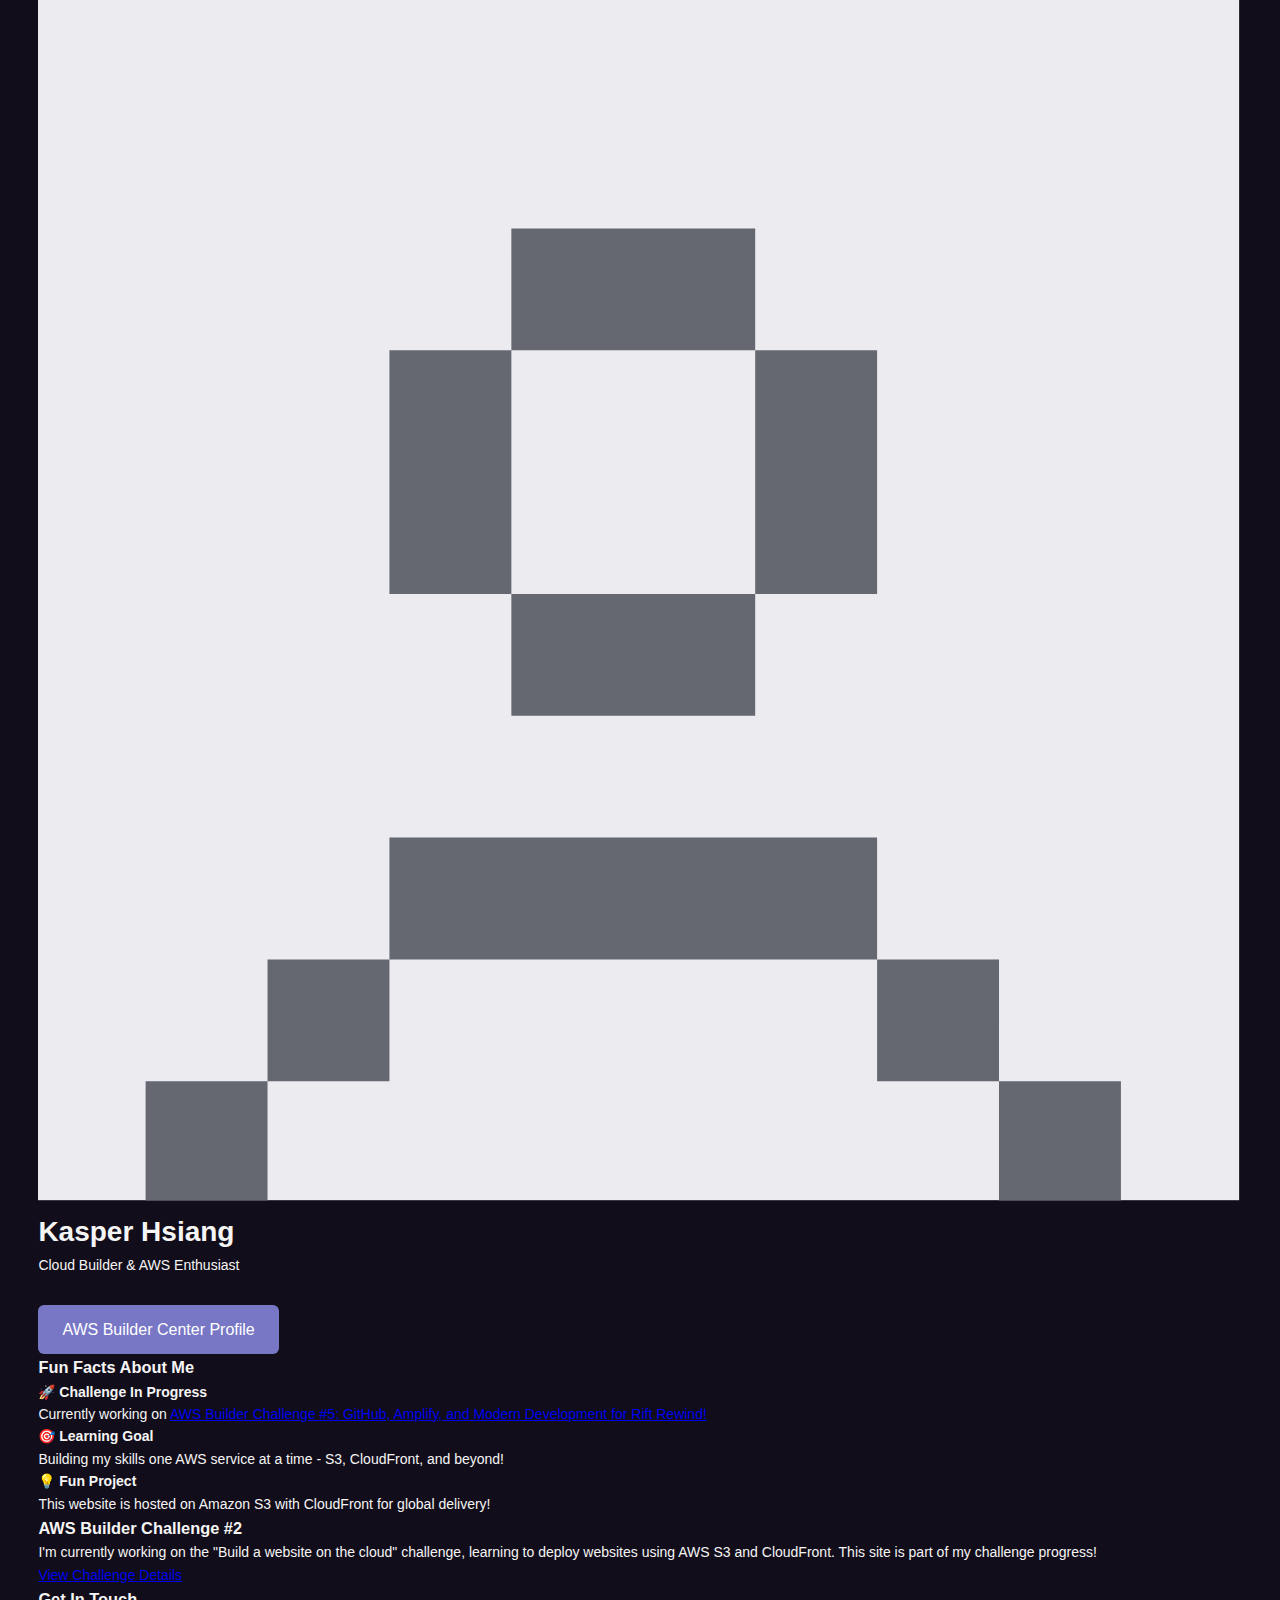
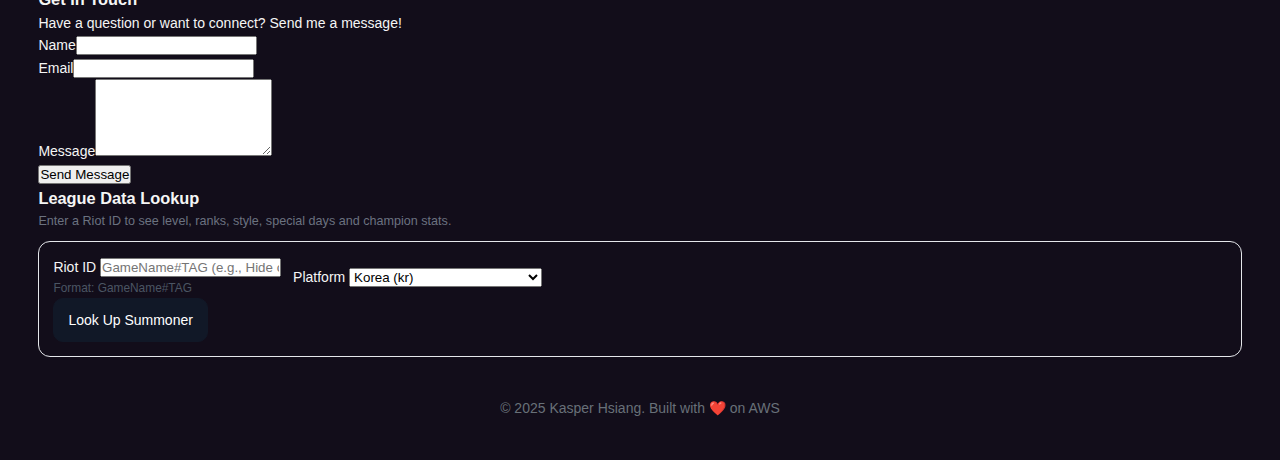
<file: index.html>
<!DOCTYPE html>
<html lang="en">

<head>
    <meta charset="UTF-8" />
    <meta name="viewport" content="width=device-width, initial-scale=1.0" />
    <title>Kasper Hsiang - Personal Website</title>
    <link rel="stylesheet" href="styles.css" />
    <style>
        /* 補強：讓按鈕與你網站風格一致（圓角、柔色、hover） */
        .btn {
            appearance: none;
            border: 1px solid #d1d5db;
            background: #ffffff;
            padding: 10px 14px;
            border-radius: 10px;
            cursor: pointer;
            transition: all .15s;
            font: inherit;
            color: #111827;
        }

        .btn:hover {
            background: #f8fafc;
            border-color: #cbd5e1;
        }

        .btn.primary {
            background: #111827;
            color: #fff;
            border-color: #111827;
        }

        .btn.primary:hover {
            background: #0b1220;
        }

        .btn.ghost {
            background: #f8fafc;
        }

        .row {
            display: flex;
            flex-wrap: wrap;
            gap: 12px;
            align-items: center;
        }

        .pill {
            display: inline-block;
            padding: 2px 8px;
            border-radius: 999px;
            font-size: 12px;
            background: #eef2ff;
            color: #3730a3;
        }

        .card {
            border: 1px solid #e5e7eb;
            border-radius: 12px;
            padding: 14px;
            margin-top: 10px;
        }

        .grid {
            display: grid;
            grid-template-columns: repeat(auto-fill, minmax(220px, 1fr));
            gap: 12px;
        }

        .muted {
            color: #6b7280;
            font-size: .9rem;
        }

        .mini {
            font-size: .85rem;
            color: #4b5563;
        }

        .section-title {
            margin-top: 18px;
            margin-bottom: 6px;
        }

        .ok {
            color: #16a34a;
        }

        .warn {
            color: #dc2626;
        }

        .mono {
            font-family: ui-monospace, SFMono-Regular, Menlo, Monaco, Consolas, "Liberation Mono", "Courier New", monospace;
        }
    </style>
</head>

<body>
    <main>
        <section class="hero">
            <img src="profile-photo.svg" alt="Kasper Hsiang" class="profile-photo">
            <h1>Kasper Hsiang</h1>
            <p class="tagline">Cloud Builder & AWS Enthusiast</p>
            <a href="https://builder.aws.com/community/@elephish" target="_blank" class="aws-link">AWS Builder Center
                Profile</a>
        </section>

        <section class="fun-facts">
            <h3>Fun Facts About Me</h3>
            <div class="facts-grid">
                <div class="fact-card">
                    <h4>🚀 Challenge In Progress</h4>
                    <p>Currently working on <a
                            href="https://builder.aws.com/content/32eo2kkwuKdMw2Ej2WWgTKRj7yP/pro-deploy-mode-github-amplify-and-modern-development-for-rift-rewind"
                            target="_blank">AWS Builder Challenge #5: GitHub, Amplify, and Modern Development for Rift
                            Rewind!</a></p>
                </div>
                <div class="fact-card">
                    <h4>🎯 Learning Goal</h4>
                    <p>Building my skills one AWS service at a time - S3, CloudFront, and beyond!</p>
                </div>
                <div class="fact-card">
                    <h4>💡 Fun Project</h4>
                    <p>This website is hosted on Amazon S3 with CloudFront for global delivery!</p>
                </div>
            </div>
        </section>

        <section class="aws-journey">
            <h3>AWS Builder Challenge #2</h3>
            <p>I'm currently working on the "Build a website on the cloud" challenge, learning to deploy websites using
                AWS S3 and CloudFront. This site is part of my challenge progress!</p>
            <a href="https://builder.aws.com/content/31C2WxIDSQive7q2Dv5xNFCmYJj/aws-builder-challenge-2-build-a-website-on-the-cloud?trk=86c76c09-e8f4-4138-badc-604ce7bc5d77&sc_channel=el"
                target="_blank" class="cta-button">View Challenge Details</a>
        </section>

        <!-- CONTACT FORM -->
        <section class="contact-form">
            <h3>Get In Touch</h3>
            <p>Have a question or want to connect? Send me a message!</p>
            <div id="form-message" class="form-message" style="display:none;"></div>
            <form class="contact-form-container">
                <div class="form-group"><label for="name">Name</label><input type="text" id="name" required></div>
                <div class="form-group"><label for="email">Email</label><input type="email" id="email" required></div>
                <div class="form-group"><label for="message">Message</label><textarea id="message" rows="5"
                        required></textarea></div>
                <button type="submit" class="contact-submit-btn">Send Message</button>
            </form>
        </section>

        <!-- LEAGUE DATA LOOKUP -->
        <section class="league-lookup">
            <h3>League Data Lookup</h3>
            <p class="muted">Enter a Riot ID to see level, ranks, style, special days and champion stats.</p>
            <div id="lookup-message" class="lookup-message" style="display:none;"></div>

            <div class="lookup-form-container card">
                <div class="row">
                    <div class="form-group">
                        <label for="summoner-name">Riot ID</label>
                        <input type="text" id="summoner-name" placeholder="GameName#TAG (e.g., Hide on bush#KR1)"
                            required>
                        <div class="mini">Format: GameName#TAG</div>
                    </div>
                    <div class="form-group">
                        <label for="region">Platform</label>
                        <select id="region">
                            <option value="na1">North America (na1)</option>
                            <option value="euw1">Europe West (euw1)</option>
                            <option value="eun1">Europe Nordic & East (eun1)</option>
                            <option value="kr" selected>Korea (kr)</option>
                            <option value="br1">Brazil (br1)</option>
                            <option value="la1">Latin America North (la1)</option>
                            <option value="la2">Latin America South (la2)</option>
                            <option value="oc1">Oceania (oc1)</option>
                            <option value="tr1">Turkey (tr1)</option>
                            <option value="ru">Russia (ru)</option>
                            <option value="jp1">Japan (jp1)</option>
                        </select>
                    </div>
                </div>
                <div class="row">
                    <button type="button" id="lookup-btn" class="btn primary">Look Up Summoner</button>
                    <span id="puuid-pill" class="pill mono" style="display:none;"></span>
                </div>
            </div>

            <div id="summoner-results" style="display:none;">
                <!-- Summoner summary -->
                <div class="card">
                    <h4 class="section-title">Summoner</h4>
                    <div id="summoner-info" class="grid"></div>
                </div>

                <!-- Ranks summary -->
                <div class="card">
                    <h4 class="section-title">Ranks</h4>
                    <div id="rank-info" class="grid"></div>
                </div>

                <!-- Actions -->
                <div class="card">
                    <h4 class="section-title">Analyze</h4>
                    <div class="row">
                        <button id="btn-style" class="btn">Analyze Style</button>
                        <label>Count</label><input id="countStyle" type="number" value="20" min="1" max="100"
                            style="width:110px;">
                        <button id="btn-sd" class="btn">Special Days</button>
                        <label>Count</label><input id="countSD" type="number" value="50" min="1" max="200"
                            style="width:110px;">
                        <button id="btn-ch" class="btn">Champion Stats</button>
                        <label>Start</label><input id="startCh" type="number" value="0" min="0" style="width:110px;">
                        <label>Count</label><input id="countCh" type="number" value="30" min="1" max="50"
                            style="width:110px;">
                        <button id="btn-ch-more" class="btn ghost">Load More</button>
                        <span id="pageHint" class="mini mono"></span>
                    </div>
                </div>

                <!-- Results (pretty text, not raw JSON) -->
                <div class="card">
                    <h4 class="section-title">Style Result</h4>
                    <div id="style-out" class="mini"></div>
                </div>

                <div class="card">
                    <h4 class="section-title">Special Days</h4>
                    <div id="sd-out" class="mini"></div>
                </div>

                <div class="card">
                    <h4 class="section-title">Champion Highlights</h4>
                    <div id="ch-out" class="mini"></div>
                </div>
            </div>
        </section>
    </main>

    <footer>
        <p>&copy; 2025 Kasper Hsiang. Built with ❤️ on AWS</p>
    </footer>

    <script src="script.js"></script>
    <script>
        // === Replace with your Lambda Function URLs ===
        const URL_SUMMONER = "https://nf55sobn4zneiw4evs6x7sxjqy0vtgex.lambda-url.us-east-1.on.aws/";
        const URL_STYLE = "https://lf7ndc45w3qazc7pnteazdjm3u0furgj.lambda-url.us-east-1.on.aws/";
        const URL_SD = "https://fie3fo5jsucadrgvoffzwb2jci0nnqme.lambda-url.us-east-1.on.aws/";
        const URL_CH = "https://puvy5gh5fxbhaqgm2p4dl43eee0tfhbp.lambda-url.us-east-1.on.aws/";
        // ==============================================

        const msg = (text, type = 'success') => {
            const div = document.getElementById('lookup-message');
            div.textContent = text; div.className = `lookup-message ${type}`;
            div.style.display = 'block'; setTimeout(() => div.style.display = 'none', 6000);
        };
        const el = id => document.getElementById(id);
        const safeFetch = async (url) => {
            const r = await fetch(url); const t = await r.text();
            try { return { status: r.status, json: JSON.parse(t) }; } catch { return { status: r.status, json: { _raw: t } } }
        };
        const guessRegional = (platform) => {
            const asia = new Set(["kr", "jp1"]);
            const amer = new Set(["na1", "br1", "la1", "la2"]);
            const eu = new Set(["euw1", "eun1", "tr1", "ru"]);
            const sea = new Set(["oc1", "ph2", "sg2", "th2", "tw2", "vn2", "id1"]);
            if (asia.has(platform)) return "asia";
            if (amer.has(platform)) return "americas";
            if (eu.has(platform)) return "europe";
            if (sea.has(platform)) return "sea";
            return "americas";
        };
        const fmtRank = (e) => {
            // league-v4 entries item: queueType, tier, rank(DIV), leaguePoints, wins, losses
            if (!e || !e.tier) return "Unranked";
            const q = (e.queueType || "").replaceAll("_", " ").toLowerCase();
            const wr = e.wins + e.losses > 0 ? Math.round(e.wins * 100 / (e.wins + e.losses)) : 0;
            return `${e.tier} ${e.rank || ""} – ${e.leaguePoints || 0} LP (${e.wins || 0}-${e.losses || 0}, ${wr}% WR) · ${q}`;
        };

        document.addEventListener('DOMContentLoaded', () => {
            const lookupBtn = el('lookup-btn');
            const nameInput = el('summoner-name');
            const regionSel = el('region');

            const btnStyle = el('btn-style');
            const btnSD = el('btn-sd');
            const btnCh = el('btn-ch');
            const btnChMore = el('btn-ch-more');

            let current = { puuid: null, regional: null, nextStart: 0 };

            lookupBtn.addEventListener('click', async () => {
                const riotId = nameInput.value.trim();
                const platform = regionSel.value;
                if (!riotId) return msg('Please enter a Riot ID', 'error');
                if (!riotId.includes('#')) return msg('Please use Riot ID format: GameName#TAG', 'error');

                lookupBtn.textContent = 'Looking up...'; lookupBtn.disabled = true;
                try {
                    const url = `${URL_SUMMONER}?riotId=${encodeURIComponent(riotId)}&platform=${encodeURIComponent(platform)}`;
                    const { status, json } = await safeFetch(url);
                    if (status !== 200) { msg(json.error || 'Failed to fetch summoner data', 'error'); return; }

                    // 基本資料
                    const displayName = json?.summoner?.name || (json?.account ? `${json.account.gameName}#${json.account.tag}` : 'Unknown');
                    el('summoner-info').innerHTML = `
            <div class="card">
              <div><strong>Name:</strong> ${displayName}</div>
              <div><strong>Level:</strong> ${json?.summoner?.level ?? '—'}</div>
            </div>
            <div class="card">
              <div><strong>Top Champions:</strong></div>
              <div class="mini">
                ${(json.topChampions || []).slice(0, 3).map((c, i) => `#${i + 1} id:${c.championId} · lvl ${c.championLevel} · ${Number(c.championPoints || 0).toLocaleString()} pts`).join('<br>')
                        || 'No mastery data'
                        }
              </div>
            </div>
          `;

                    // 段位
                    const ranks = Array.isArray(json.ranks) ? json.ranks : [];
                    el('rank-info').innerHTML = ranks.length
                        ? ranks.map(r => `<div class="card">${fmtRank(r)}</div>`).join('')
                        : `<div class="card">Unranked</div>`;

                    // 狀態保存
                    current.puuid = json?.account?.puuid || null;
                    current.regional = json?.regional || guessRegional(platform);
                    current.nextStart = 0;

                    // 顯示/PUUID pill
                    const pill = el('puuid-pill');
                    pill.textContent = current.puuid ? `puuid: ${current.puuid}` : '';
                    pill.style.display = current.puuid ? 'inline-block' : 'none';
                    el('summoner-results').style.display = 'block';

                    // 清空舊結果
                    el('style-out').innerHTML = '';
                    el('sd-out').innerHTML = '';
                    el('ch-out').innerHTML = '';
                    el('pageHint').textContent = '';
                    msg('Summoner found!');
                } catch (e) {
                    console.error(e); msg('Network error. Please try again.', 'error');
                } finally {
                    lookupBtn.textContent = 'Look Up Summoner'; lookupBtn.disabled = false;
                }
            });

            nameInput.addEventListener('keypress', e => { if (e.key === 'Enter') lookupBtn.click(); });

            // STYLE
            btnStyle.addEventListener('click', async () => {
                if (!current.puuid) return msg('Please look up a summoner first.', 'error');
                const cnt = el('countStyle').value || '20';
                const url = `${URL_STYLE}?puuid=${encodeURIComponent(current.puuid)}&regional=${encodeURIComponent(current.regional)}&count=${cnt}`;
                const { status, json } = await safeFetch(url);
                if (status !== 200) { msg(json.error || 'Style API failed', 'error'); return; }
                const a = json.agg || {};
                const tags = (json.tags || []).join(', ') || '—';
                el('style-out').innerHTML = `
          <div><strong>Style:</strong> ${tags}</div>
          <div class="grid">
            <div class="card mini"><strong>Win Rate</strong><br>${a.winRate ? Math.round(a.winRate * 100) : 0}%</div>
            <div class="card mini"><strong>KDA</strong><br>${(a.kda || 0).toFixed(2)}</div>
            <div class="card mini"><strong>KP</strong><br>${a.kp ? Math.round(a.kp * 100) : 0}%</div>
            <div class="card mini"><strong>DMG / min</strong><br>${Math.round(a.dmgPerMin || 0)}</div>
            <div class="card mini"><strong>Vision / game</strong><br>${(a.visionScorePerGame || 0).toFixed(1)}</div>
            <div class="card mini"><strong>Obj.Part / game</strong><br>${(a.objPartPerGame || 0).toFixed(2)}</div>
          </div>
        `;
                msg('Style analyzed.');
            });

            // SPECIAL DAYS
            btnSD.addEventListener('click', async () => {
                if (!current.puuid) return msg('Please look up a summoner first.', 'error');
                const cnt = el('countSD').value || '50';
                const url = `${URL_SD}?puuid=${encodeURIComponent(current.puuid)}&regional=${encodeURIComponent(current.regional)}&count=${cnt}`;
                const { status, json } = await safeFetch(url);
                if (status !== 200) { msg(json.error || 'Special-days API failed', 'error'); return; }
                const evs = Array.isArray(json.events) ? json.events : [];
                const badges = evs.length ? evs.slice(0, 5).map(e => `<span class="pill mini mono">${e.notes.join(' · ')}</span>`).join(' ') : '<span class="mini">No notable events in range</span>';
                el('sd-out').innerHTML = `
          <div class="grid">
            <div class="card mini"><strong>Max Win Streak</strong><br>${json.maxWinStreak || 0}</div>
            <div class="card mini"><strong>Max Lose Streak</strong><br>${json.maxLoseStreak || 0}</div>
            <div class="card mini"><strong>Current Win Streak</strong><br>${json.recentWinStreak || 0}</div>
            <div class="card mini"><strong>Current Lose Streak</strong><br>${json.recentLoseStreak || 0}</div>
          </div>
          <div class="section-title mini"><strong>Highlights</strong></div>
          <div>${badges}</div>
          ${json.partial ? '<div class="mini warn" style="margin-top:6px;">Partial result (timeout-safe). Reduce count or fetch again.</div>' : ''}
        `;
                msg(json.partial ? 'Partial special-days loaded.' : 'Special days loaded.');
            });

            // CHAMPIONS
            btnCh.addEventListener('click', async () => {
                if (!current.puuid) return msg('Please look up a summoner first.', 'error');
                current.nextStart = parseInt(el('startCh').value || '0', 10) || 0;
                await loadCh(false);
            });
            btnChMore.addEventListener('click', async () => { await loadCh(true); });

            async function loadCh(append) {
                const cnt = el('countCh').value || '30';
                const url = `${URL_CH}?puuid=${encodeURIComponent(current.puuid)}&regional=${encodeURIComponent(current.regional)}&start=${current.nextStart}&count=${cnt}`;
                const { status, json } = await safeFetch(url);
                if (status !== 200) { msg(json.error || 'Champions API failed', 'error'); return; }

                const block = htmlForChampions(json);
                if (!append) el('ch-out').innerHTML = block; else el('ch-out').insertAdjacentHTML('beforeend', block);

                current.nextStart = (json?.nextStart ?? (current.nextStart + Number(cnt)));
                el('pageHint').textContent = `nextStart=${current.nextStart}` + (json?.partial ? " (partial)" : "");
                msg(json.partial ? 'Partial champions loaded.' : 'Champion stats loaded.');
            }

            function htmlForChampions(j) {
                const strong = (j.strong || []).slice(0, 6).map(x => `<div class="card mini"><strong>#${x.championId}</strong><br>${(x.winRate * 100).toFixed(0)}% WR · KDA ${(x.kda || 0).toFixed(2)} · ${x.games} games</div>`).join('');
                const weak = (j.weak || []).slice(0, 6).map(x => `<div class="card mini"><strong>#${x.championId}</strong><br>${(x.winRate * 100).toFixed(0)}% WR · KDA ${(x.kda || 0).toFixed(2)} · ${x.games} games</div>`).join('');
                const rec = (j.recommend || []).slice(0, 6).map(x => `<div class="card mini"><strong>#${x.championId}</strong><br>KDA ${(x.kda || 0).toFixed(2)} · ${x.games} games</div>`).join('');
                return `
          <div class="mini"><strong>Strong picks</strong></div>
          <div class="grid">${strong || '<div class="mini">—</div>'}</div>
          <div class="mini" style="margin-top:10px;"><strong>Weak picks</strong></div>
          <div class="grid">${weak || '<div class="mini">—</div>'}</div>
          <div class="mini" style="margin-top:10px;"><strong>Try these</strong></div>
          <div class="grid">${rec || '<div class="mini">—</div>'}</div>
          ${j.partial ? '<div class="mini warn" style="margin-top:6px;">Partial result – click Load More to continue.</div>' : ''}
        `;
            }
        });
    </script>
</body>

</html>
</file>
<file: styles.css>
/* === 基礎重置 === */
* {
    margin: 0;
    padding: 0;
    box-sizing: border-box;
  }
  
  html {
    font-size: 15px;
  }
  
  body {
    font-family: 'Space Grotesk', sans-serif;
    line-height: 1.6;
    min-height: 100vh;
    overflow-x: hidden;
    background-color: #120D1A;
    color: #F5F5F5;
    padding: 0 3%; /* 留一點邊距 */
  }
  
  /* === 通用元素 === */
  .aws-link {
    background: #7877c6;
    color: white;
    padding: 12px 24px;
    text-decoration: none;
    border-radius: 6px;
    font-weight: 500;
    font-size: 16px;
    transition: all 0.2s ease;
    margin-top: 2rem;
    display: inline-block;
    border: none;
  }
  
  .aws-link:hover {
    background: #6b6ab8;
    transform: translateY(-1px);
  }
  
  /* === 查詢結果訊息 === */
  .form-message {
    padding: 12px 16px;
    border-radius: 6px;
    margin-bottom: 24px;
    font-weight: 500;
    text-align: center;
  }
  
  .form-message.success {
    background: #dcfce7;
    color: #166534;
    border: 1px solid #bbf7d0;
  }
  
  .form-message.error {
    background: #fef2f2;
    color: #dc2626;
    border: 1px solid #fecaca;
  }
  
  /* === 主分析卡 === */
  .player-stats {
    background: #1a1a2e;
    color: white;
    border-radius: 20px;
    padding: clamp(1.5rem, 2vw, 2.5rem);
    margin-top: clamp(1.5rem, 3vw, 2rem);
    box-shadow: 0 10px 30px rgba(0,0,0,0.3);
    max-width: 1380px;
    margin-left: auto;
    margin-right: auto;
  }
  
  .player-stats h2 {
    text-align: center;
    margin-bottom: 30px;
    font-size: clamp(1.6rem, 2.5vw, 2rem);
    font-weight: 700;
    color: #a78bfa;
  }
  
  /* === 英雄卡片 === */
  #championList, #recommendationList {
    display: grid;
    grid-template-columns: repeat(3, 1fr);
    gap: clamp(0.75rem, 1.6vw, 1rem);                    /* ← 間距縮小 */
    justify-items: stretch;        
  }
  
  #championList .champion,
  #recommendationList .champion {
    display: flex;
    flex-direction: column;
    align-items: center;
    justify-content: flex-start;

    width: 100%;                 /* ← 關鍵：用 100% 填滿欄位 */
    min-height: 200px;
    padding: 16px 18px;          /* 微調內距，視覺更扎實 */

    background: rgba(255,255,255,0.06);
    border: 1px solid #312B44;
    border-radius: 14px;
    color: #F5F5F5;
    transition: transform 0.2s ease;
  }

  #championList .champion:hover,
  #recommendationList .champion:hover {
    transform: translateY(-4px);
  }
  
  #championList img,
  #recommendationList img {
    display: block;                /* 新增：避免 inline 導致的左偏 */
    margin: 4px auto 8px;          /* 新增：水平置中 + 與文字間距 */
    width: 80px;
    height: 80px;
    border-radius: 10px;
    margin-bottom: 8px;
  }
  
  #recommendationList .champ-name {
    font-weight: 600;
    font-size: 0.95rem;
    color: #E0E7FF;
  }
  #recommendationList .champ-score {
    font-size: 0.85rem;
    color: #A5B4FC;
  }
  #recommendationList .reason-text {
    font-size: 0.8rem;
    color: #D1D5DB;
    margin-top: 6px;
    background: rgba(255,255,255,0.04);
    border-radius: 8px;
    padding: 8px 10px;
    text-align: left;
    line-height: 1.45;
  }
  
    #duoText {
      background: rgba(255, 255, 255, 0.04);
      border: 1px solid var(--border, #312B44);
      border-radius: 12px;
      padding: 12px 14px;
    }
  /* === Heatmap === */
  #heatmapCanvas {
    width: 100%;
    aspect-ratio: 16/9; /* 改成和 timeline 一樣比例 */
    border-radius: 12px;
    background: url("images/minimap.png") center center / contain no-repeat;
    opacity: 0.55;
  }

  /* === Heatmap Legend (above the map) === */
  .heatmap-legend {
    display: flex;
    gap: 18px;
    align-items: center;
    margin-bottom: 8px;
    font-size: 0.9rem;
    color: #E5E7EB;
    justify-content: center; /* 置中 */
  }
  
  .heatmap-legend-item {
    display: flex;
    align-items: center;
    gap: 6px;
  }
  
  .heatmap-legend-dot {
    width: 10px;
    height: 10px;
    border-radius: 50%;
  }
  
  /* === Timeline === */
  #timelineChart {
    width: 100%;
    height: 100%;
    border-radius: 12px;
    background: rgba(255,255,255,0.05);
  }
  
  /* === 搜尋進度條 === */
  .progress-bar-container {
    width: 100%;
    background-color: #312B44;
    border-radius: 8px;
    height: 10px;
    margin-top: 20px;
    overflow: hidden;
  }
  
  .progress-bar {
    width: 0%;
    height: 100%;
    background: linear-gradient(90deg, #8A2BE2 0%, #a78bfa 100%);
    border-radius: 8px;
    transition: width 0.4s ease;
  }
  
  /* === Mini Match Card === */
  .mini-match-card {
    display: grid;
    grid-template-rows: auto 1fr;
    gap: 12px;
  }
  
  .mini-match-card .mini-hero {
    display: grid;
    grid-template-columns: 72px 1fr;
    gap: 12px;
    align-items: center;
  }
  
  .mini-match-card .mini-hero img {
    width: 72px;
    height: 72px;
    border-radius: 12px;
    object-fit: cover;
    background: rgba(255,255,255,0.06);
  }
  
  .mini-match-card .mini-name {
    color: #F5F5F5;
    font-weight: 700;
    font-size: 1rem;
  }
  
  .mini-match-card .mini-score {
    color: #A19CB0;
    font-size: 0.9rem;
  }
  
  .mini-match-card .mini-desc {
    color: #D1D5DB;
    font-size: 0.9rem;
    line-height: 1.5;
    background: rgba(255,255,255,0.05);
    border: 1px solid #312B44;
    border-radius: 10px;
    padding: 10px 12px;
  }
  
  /* === MATCH CARD STYLES === */
  .match-card {
    background: linear-gradient(135deg, #2d2a54 0%, #3d3a64 100%);
    border-radius: 24px;
    padding: 32px 24px;
    text-align: center;
    color: white;
    font-family: 'Space Grotesk', sans-serif;
    display: flex;
    flex-direction: column;
    align-items: center;
    justify-content: flex-start;
    height: 100%;
    box-shadow: 0 10px 30px rgba(0, 0, 0, 0.35);
  }
  
  .match-card .match-title {
    font-size: 1.75rem;
    font-weight: 700;
    margin-bottom: 24px;
    color: #ffffff;
  }
  
  .match-card .card-container {
    width: 100%;
    max-width: 600px;
    margin: 0 auto;
  }
  
  .match-card .profile-image {
    width: 65%;
    max-width: 220px;
    aspect-ratio: 3 / 4;
    margin: 0 auto 16px;
    border-radius: 16px;
    overflow: hidden;
    background: rgba(255,255,255,0.06);
    box-shadow: 0 8px 24px rgba(0,0,0,0.25);
  }
  
  .match-card .profile-image img {
    width: 100%;
    height: 100%;
    object-fit: cover;
    object-position: 50% 18%;
    display: block;
  }
  
  .match-card .progress-circle {
    width: 120px;
    height: 120px;
    border-radius: 50%;
    background: rgba(255, 255, 255, 0.08);
    border: 5px solid #8b5cf6;
    display: flex;
    align-items: center;
    justify-content: center;
    margin: 20px auto;
  }
  
  .match-card .progress-number {
    font-size: 1.8rem;
    font-weight: 700;
    color: white;
  }
  
  .match-card .profile-name {
    font-size: 1.4rem;
    font-weight: 700;
    margin-top: 4px;
    margin-bottom: 14px;
    color: white;
  }
  
  .match-card .profile-description {
    color: #b8b8c8;
    font-size: 0.95rem;
    line-height: 1.6;
    margin-bottom: 22px;
    max-width: 500px;
    margin-left: auto;
    margin-right: auto;
    white-space: pre-wrap;
    word-wrap: break-word;
    text-align: center;
  }
  
  .match-card .button-group {
    display: flex;
    justify-content: center;
    gap: 16px;
    flex-wrap: wrap;
  }
  
  .match-card .btn {
    padding: 12px 24px;
    border: none;
    border-radius: 40px;
    font-size: 1rem;
    font-weight: 600;
    cursor: pointer;
    display: flex;
    align-items: center;
    gap: 8px;
    transition: all 0.3s ease;
  }
  
  .match-card .btn-primary {
    background: linear-gradient(135deg, #8b5cf6 0%, #a78bfa 100%);
    color: white;
  }
  
  .match-card .btn-primary:hover {
    transform: translateY(-2px);
    box-shadow: 0 10px 30px rgba(139, 92, 246, 0.4);
  }
  
  .match-card .btn-secondary {
    background: #2d2a54;
    color: white;
  }
  
  .match-card .btn-secondary:hover {
    background: #3d3a64;
    transform: translateY(-2px);
  }
  
  
  /* 第一排：Champion Stats (6.5) + Best Match (3.5) */
  .player-stats section:first-of-type {
    display: grid;
    grid-template-columns: 6.5fr 3.5fr;
    gap: 2rem;
    max-width: 1380px;
    margin: 0 auto;
    align-items: stretch;
  }
  
  /* 第二排：Heatmap (3) + Timeline (7) */
  .player-stats section:nth-of-type(2) {
    display: grid;
    grid-template-columns: 3fr 7fr;
    gap: 2rem;
    max-width: 1380px;
    margin: 0 auto;
    align-items: stretch;
  }
  
  /* 統一卡片高度 */
  .player-stats .bg-card {
    display: flex;
    flex-direction: column;
    justify-content: space-between;
    min-height: clamp(340px, 42vw, 480px);
    padding: clamp(1rem, 2vw, 1.5rem);
    box-shadow: 0 8px 24px rgba(0,0,0,0.25);
    border-radius: 12px;
  }
  
  /* === Footer === */
  footer {
    text-align: center;
    padding: 40px 20px;
    color: #687078;
    font-size: 14px;
  }
  
  /* === 響應式 === */
  @media (max-width: 1280px) {
    html { font-size: 14px; }
  }
  
  @media (max-width: 1024px) {
    html { font-size: 13px; }
  
    .player-stats section:first-of-type,
    .player-stats section:nth-of-type(2) {
      grid-template-columns: 1fr;
    }
  
    #championList, #recommendationList {
      grid-template-columns: repeat(2, 1fr);
    }
  
    #timelineChart {
      min-height: 220px;
    }
  
    .player-stats {
      padding: 24px;
    }
  
    .player-stats h2 {
      font-size: 1.6rem;
    }
  }
</file>
